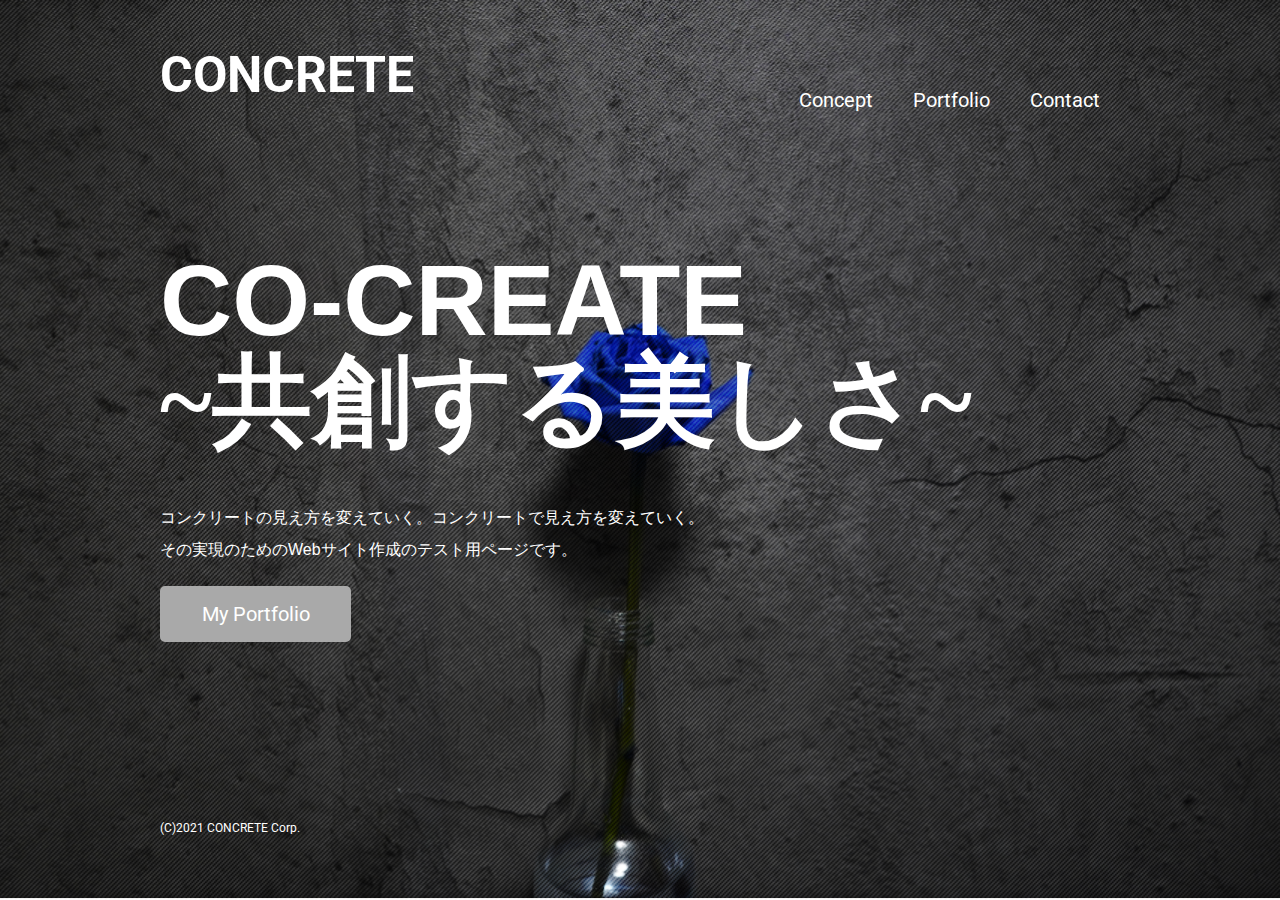
<file: index.html>
<!DOCTYPE html>
<html>
  
  
  
  <head>
    <meta charset="UTF-8">
    <meta name="viewport" content="width=device-width", initial-scale=1>
    <title>top page</title>
    <link href="style.css" rel="stylesheet">
    <link href="https://fonts.googleapis.com/css2?family=Roboto:wght@100;300;400&display=swap" rel="stylesheet">
  </head>
  
  
  
  <body id="index">
<!-- headerの始まり   -->
    <header>
      <div class="logo">
       <a href="index.html"><h1>CONCRETE</h1>
       </a>
      </div>  
      
      <nav>
        <ul class="global-nav">
          <li><a href="concrete_concept.html">Concept</a></li>
          <li><a href="concrete_photograph.html">Portfolio</a></li>
          <!-- <li><a href="concrete_shop.html">Shop</a></li> -->
          <!-- <li><a href="concrete_aboutus.html">About us</a></li> -->
          <li><a href="concrete_contact.html">Contact</a></li>
        </ul>
      </nav>
    </header>
<!--  headerの終わり   -->
    
<!--  wrapの始まり  -->
    <div id="wrap">
      <div class="content">
        <h1><span class="english">CO-CREATE</span> <br>~共創する美しさ~</h1>
        <p>コンクリートの見え方を変えていく。コンクリートで見え方を変えていく。<br>その実現のためのWebサイト作成のテスト用ページです。</p>
        <p class="btn"><a href="concrete_photograph.html">My Portfolio</a></p>
      </div>
    </div>
<!--  wrapの終わり  -->
    
<!--  footerの始まり  -->
    <footer>
      <small>(C)2021 CONCRETE Corp.</small>
    </footer>
<!--  footerの終わり  -->
  </body>



</html>
</file>
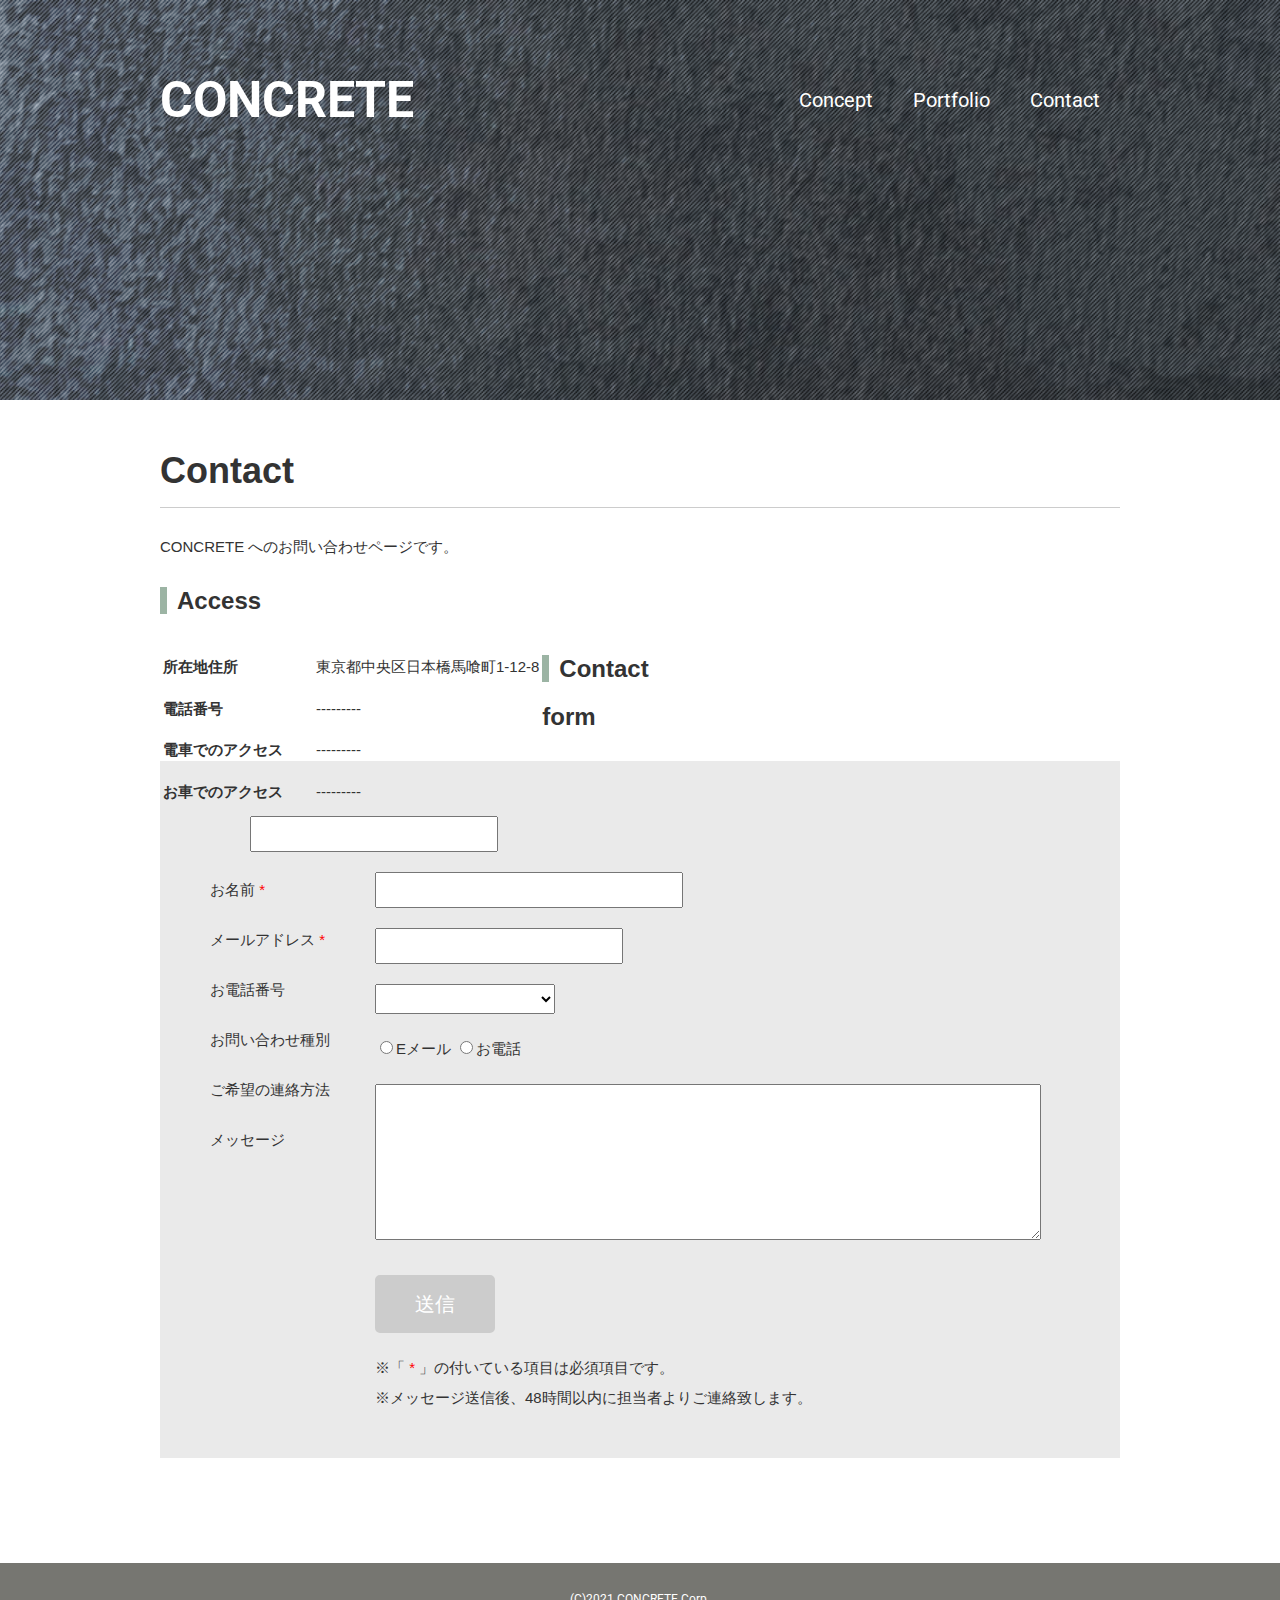
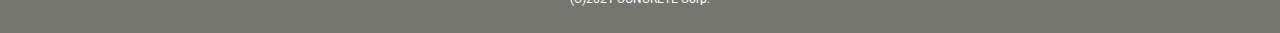
<file: concrete_contact.html>
<!DOCTYPE html>
<html>
  
  
  
  <head>
    <meta charset="UTF-8">
    <meta name="viewport" content="width=device-width", initial-scale=1>
    <title>Contact</title>
    <link href="style.css" rel="stylesheet">
    <link href="https://fonts.googleapis.com/css2?family=Roboto:wght@100;300;400&display=swap" rel="stylesheet">
  </head>
  
  
  
  <body id="contact">
<!-- headerの始まり   -->
    <header>
      <div class="logo">
       <a href="index.html"><h1>CONCRETE</h1>
       </a>
      </div> 
      <nav>
        <ul class="global-nav">
          <li><a href="concrete_concept.html">Concept</a></li>
          <li><a href="concrete_photograph.html">Portfolio</a></li>
          <!-- <li><a href="concrete_shop.html">Shop</a></li> -->
          <!-- <li><a href="concrete_aboutus.html">About us</a></li> -->
          <li><a href="concrete_contact.html">Contact</a></li>
        </ul>
      </nav>
    </header>
<!--  headerの終わり   -->
    
<!--  wrapの始まり  -->
    <div id="wrap">
      <div class="content">
        <div class="main-center">
          <h1>Contact</h1>
          <p>CONCRETE へのお問い合わせページです。</p>
          <section class="access clearfix">
            <h2 class="icon">Access</h2>
            <table>
              <tr>
                <th>所在地住所</th>
                <td>東京都中央区日本橋馬喰町1-12-8</td>
              </tr>
              <tr>
                <th>電話番号</th>
                <td>---------</td>
              </tr>
              <tr>
                <th>電車でのアクセス</th>
                <td>---------</td>
              </tr>
              <tr>
                <th>お車でのアクセス</th>
                <td>---------</td>
              </tr>  
           </table>
           <iframe src="https://www.google.com/maps/embed?pb=!1m18!1m12!1m3!1d3240.2824509154884!2d139.7847343!3d35.694666399999996!2m3!1f0!2f0!3f0!3m2!1i1024!2i768!4f13.1!3m3!1m2!1s0x60188eb2e98e6101%3A0xb75e8be820a3cce6!2z44CSMTAzLTAwMDIg5p2x5Lqs6YO95Lit5aSu5Yy65pel5pys5qmL6aas5Zaw55S677yR5LiB55uu77yR77yS4oiS77yY!5e0!3m2!1sja!2sjp!4v1644108429778!5m2!1sja!2sjp" width="460" height="220" style="border:0;" allowfullscreen="" loading="lazy"></iframe>          
          <section>
            <h2 class="icon">Contact form</h2>
            <div class="form">
              <form>
                <dl>
                  <dt><span class="required">お名前</span></dt>
                  <dd><input type="text" name="name" class="name" required></dd>                 
                  <dt><span class="required">メールアドレス</span></dt>
                  <dd><input type="email" name="email" class="email" required></dd>
                  <dt>お電話番号</dt>
                  <dd><input type="tel" name="tel" class="tel" required></dd>             
                  <dt>お問い合わせ種別</dt>
                  <dd>
                    <select name="type" class="type">
                      <option value=""></option>
                    </select>
                  </dd>                 
                  <dt>ご希望の連絡方法</dt>
                  <dd>
                    <input type="radio"　name="contact" value="Eメール">Eメール
                    <input type="radio" name="contact" value="お電話">お電話
                  </dd>                 
                  <dt>メッセージ</dt>
                  <dd><textarea name"message" class="message"></textarea></dd>
                </dl>
                <button type="submit" class="btn">送信</button>
              </form>
              <div class="attention">
                <p>※「<span class="required"></span>」の付いている項目は必須項目です。<br>※メッセージ送信後、48時間以内に担当者よりご連絡致します。</p>
              </div>
            </div>
          </section>
        </div>
      </div>
    </div>
<!--  wrapの終わり  -->
    
<!--  footerの始まり  -->
    <footer>
      <small>(C)2021 CONCRETE Corp.</small>
    </footer>
<!--  footerの終わり  -->
  </body>



</html>
</file>
<file: style.css>
@charset "utf-8";

body {
  margin: 0;
  padding: 0;
  background-color: #cccccccf;
  color: #333333;
  font-size: 15px;
  line-height: 2;
  font-family: sans-serif;
}

/*既定の設定解除始まり*/
p,h1,h2,h3,h4,h5,h6 {
  margin-top: 0;
}

img {
  vertical-align: bottom;
}

ul {
  margin: 0;
  padding: 0;
  font-family: 'Roboto', sans-serif;
}
/*既定の設定解除終わり*/


a {
  color: #3583aa;
  text-decoration: none;
}

a:visited {
  color: #788d98;
}

a:hover {
  text-decoration: underline;
}

header {
  width: 960px;
  height: 100px;
  margin: 0 auto;
  font-family: 'M';
}

.logo {
  float: left;
  margin-top: 50px;
  font-family: 'Roboto', sans-serif;
}


#index .logo h1 {
  font-size: 50px;
  font-family: 'Roboto', sans-serif;
  border: none;
}

#index .logo a:hover {
  text-decoration: none;
}

.logo img {
  width: 300px;
  margin: 0 10px 0 -30px;
}

#aboutus .logo h1 {
  font-size: 50px;
  font-family: 'Roboto', sans-serif;
  border: none;
  color: #ffffff;
}

#aboutus .logo a:hover {
  text-decoration: none;
}

#contact .logo h1 {
  font-size: 50px;
  font-family: 'Roboto', sans-serif;
  border: none;
  color: #ffffff;
}

#contact .logo a:hover {
  text-decoration: none;
}

#portfolio .logo h1 {
  font-size: 50px;
  font-family: 'Bitter', serif;
  border: none;
  color: #ffffff;
}

#portfolio .logo a:hover {
  text-decoration: none;
}

#photograph .logo h1 {
  font-size: 50px;
  font-family: 'Roboto', sans-serif;
  border: none;
  color: #ffffff;
}

#photograph .logo a:hover {
  text-decoration: none;
}

#concept .logo h1 {
  font-size: 50px;
  font-family: 'Roboto', sans-serif;
  border: none;
  color: #ffffff;
}

#concept .logo a:hover {
  text-decoration: none;
}

.logo img {
  width: 300px;
  margin: 0 10px 0 -30px;
}

.global-nav {
  float: right;
  margin-top: 60px;
}

.global-nav li {
  float: left;
  margin: 20px;
  font-size: 20px;
  list-style: none;
}

.global-nav li a {
  color: #ffffff;
}

.global-nav li a:hover {
  border-bottom: 2px solid #ffffff;
  text-decoration: none;
}

#wrap {
  clear: both;
  background-color: #ffffff;
  margin-top: 300px;
  padding: 35px 0;
}

#index #wrap {
  background-color: transparent;
  margin-top: 0;
  padding: 0;
}


.content {
  width: 960px;
  margin: 0 auto;
}

footer {
  text-align: center;
  color: #ffffff;
  padding: 20px 0;
  font-family: 'Roboto', sans-serif;
}

footer small {
  font-size: 12px;
}

#index h1 {
  font-size: 100px;
  line-height: 1;
  color: #ffffff;
  font-family: 'Bitter', serif;
  margin-bottom: 50px;
  border: none;
}

#index .content {
  margin-top: 150px;
}

#index p {
  font-size: 16px;
  color: #ffffff;
}

.english {
  font-family: 'Robot', sans-serif;
}

.btn a {
  background-color: darkgray;
  color: #ffffff;
  font-size: 20px;
  font-family: 'Roboto', sans-serif;
  width: 185px;
  display: block;
  text-align: center;
  line-height: 50px;
  margin-top: 20px;
  border-radius: 5px;
  border: 3px solid darkgray;
}

.btn a:hover {
  text-decoration: none;
  background-color: #ffffff;
  color: darkgray;
}

#index footer {
  width: 960px;
  margin: 150px auto 0 auto;
  text-align: left;  
  background-color: transparent;
}

#index {
  background-image: url(amikake_photograph-object-02_2.png);
  background-repeat: no-repeat;
  background-position: center center;
  background-attachment: fixed;
  background-size: cover;
}

#aboutus {
  background-image: url(amikake_bg-aboutus.PNG);
  background-repeat: no-repeat;
  background-position: center top;
  background-attachment: fixed;
  background-size: 100% auto;
}

.main-center {
  width: 940;
  margin: 0 auto;
}

h1 {
  font-size: 36px;
  border-bottom: 1px solid #cccccc;
}

h2 {
  font-size: 24px;
}

.icon:before {
  content: "";
  padding-right: 10px;
  border-left: 7px solid #9cb4a4;
}

#aboutus .profile-txt {
  width: 540px;
  float: left;
}

#aboutus .profile-txt span {
  font-weight: bold;
}

.clearfix:after {
  content: "";
  display: block;
  clear: both;
}

section {
  margin-bottom: 35px;
}

footer {
  text-align: center;
  color: #ffffff;
  padding: 20px 0;
  background-color: #767671;
}




.main {
  width: 700px;
  margin: 0 10px;
  float: left;
}

.sidebar {
  width: 200px;
  margin: 0 10px 0 30px;
  float: right;
}

a img:hover {
  opacity: 0.75;
}

.imgp {
  position: relative;
}

.imgp a p {
  position: absolute;
  margin: 0;
  padding: 65px 96px;
  opacity: 0;
  background: rgba(0,0,0,0.5);
}

.imgp a p:hover {
  opacity: 0.5;
  background: #ffffff;
  color: #333333;
}

.sidebar h2 {
  margin-bottom: 10px;
}

.sidebar ul {
  font-size: 16px;
  margin-left: 20px;
}

.sidebar ul a {
  color: #333333;
}

#photograph {
  background-image: url(amikake_bg-photograph.PNG);
  background-repeat: no-repeat;
  background-position: center top;
  background-attachment: fixed;
  background-size: 100% auto;
}

#photograph .imgp {
  float: left;
  list-style: none;
  margin: 0 20px 15px 0;
  font-weight: bold;
}

#photograph .imgp:nth-child(3n) {
  margin-right: 0;
}

#photograph .photograph-list img {
  width: 220px;
  height: 160px;
}

#contact {
  background-image: url(amikake_bg-contact.PNG);
  background-repeat: no-repeat;
  background-position: center top;
  background-attachment: fixed;
  background-size: 100% auto;
}

#contact .access table {
  float: left;
}

#contact .access th,
#contact .access td {
  text-align: left;
  vertical-align: top;
  line-height: 2.5;
}

#contact .access td{
  padding-left: 30px;
}

#contact .access iframe {
  width: 460px;
  float: right;
}

#contact .form {
  background-color: #eaeaea;
  padding: 30px 50px;
}

#contact .form dl dt {
  width: 165px;
  padding: 10px 0;
  float: left;
  clear: both;
}

#contact .form dl dd {
  padding: 10px 0;
} 

#contact .form .name {
  width: 240px;
  height: 30px;
}

#contact .form .email {
  width: 300px;
  height: 30px;
}

#contact .form .tel {
  width: 240px;
  height: 30px;
}

#contact .form .type {
  width: 180px;
  height: 30px;
}

#contact .form .message {
  width: 660px;
  height: 150px;
}

#contact .form button {
  background-color: #cccccc;
  color: #ffffff;
  font-size: 20px;
  width: 120px;
  display: block;
  text-align: center;
  line-height: 50px;
  border-radius: 5px;
  border: 3px solid #cccccc;
  margin-left: 165px;
}

#contact .form button:hover {
  background-color: #ffffff;
  color: #cccccc;
  cursor: pointer;
}

#contact .form .required:after {
  content: " * ";
  color: #ff0000;
}

#contact .form .attention {
  margin: 20px 0 0 165px;
}


#concept {
  background-image: url(amikake_photograph-object-04_2.PNG);
  background-repeat: no-repeat;
  background-position: center top;
  background-attachment: fixed;
  background-size: 100% auto;
}

@media screen and (max-width:600px) {
  
  body {
    font-size: 3.5vw;
  }
  
  h1 {
    font-size: 7.2vw;
  }
  
  h2 {
    font-size: 6vw;
  }
  
  header {
    width: auto;
    margin: o 5%;
  }
  
  .logo {
    float: none;
    margin-top: 60px;
    text-align: center;
  }
  
  .global-nav {
    float: none;
    margin-top: 40px;
    text-align: center;
  }
  
  .gloval-nav li {
    display: inline;
    float: none;
    margin: 0 8px;
  }
  
  #wrap {
    margin-top: 40px;
    padding: 35px 0 0;
  }
  
  .content {
    width: 100%;
  }
  
  .main {
    float: none;
    width: auto;
    margin: 0 5%;
  }
  
  h2 img {
    max-width: 100%;
  }
  
  .sidebar {
    width: auto;
    float: none;
    margin: 0;
    padding: 30px 10% 10px;
    background-color: #f7f6f4;
  }
  
}
</file>
